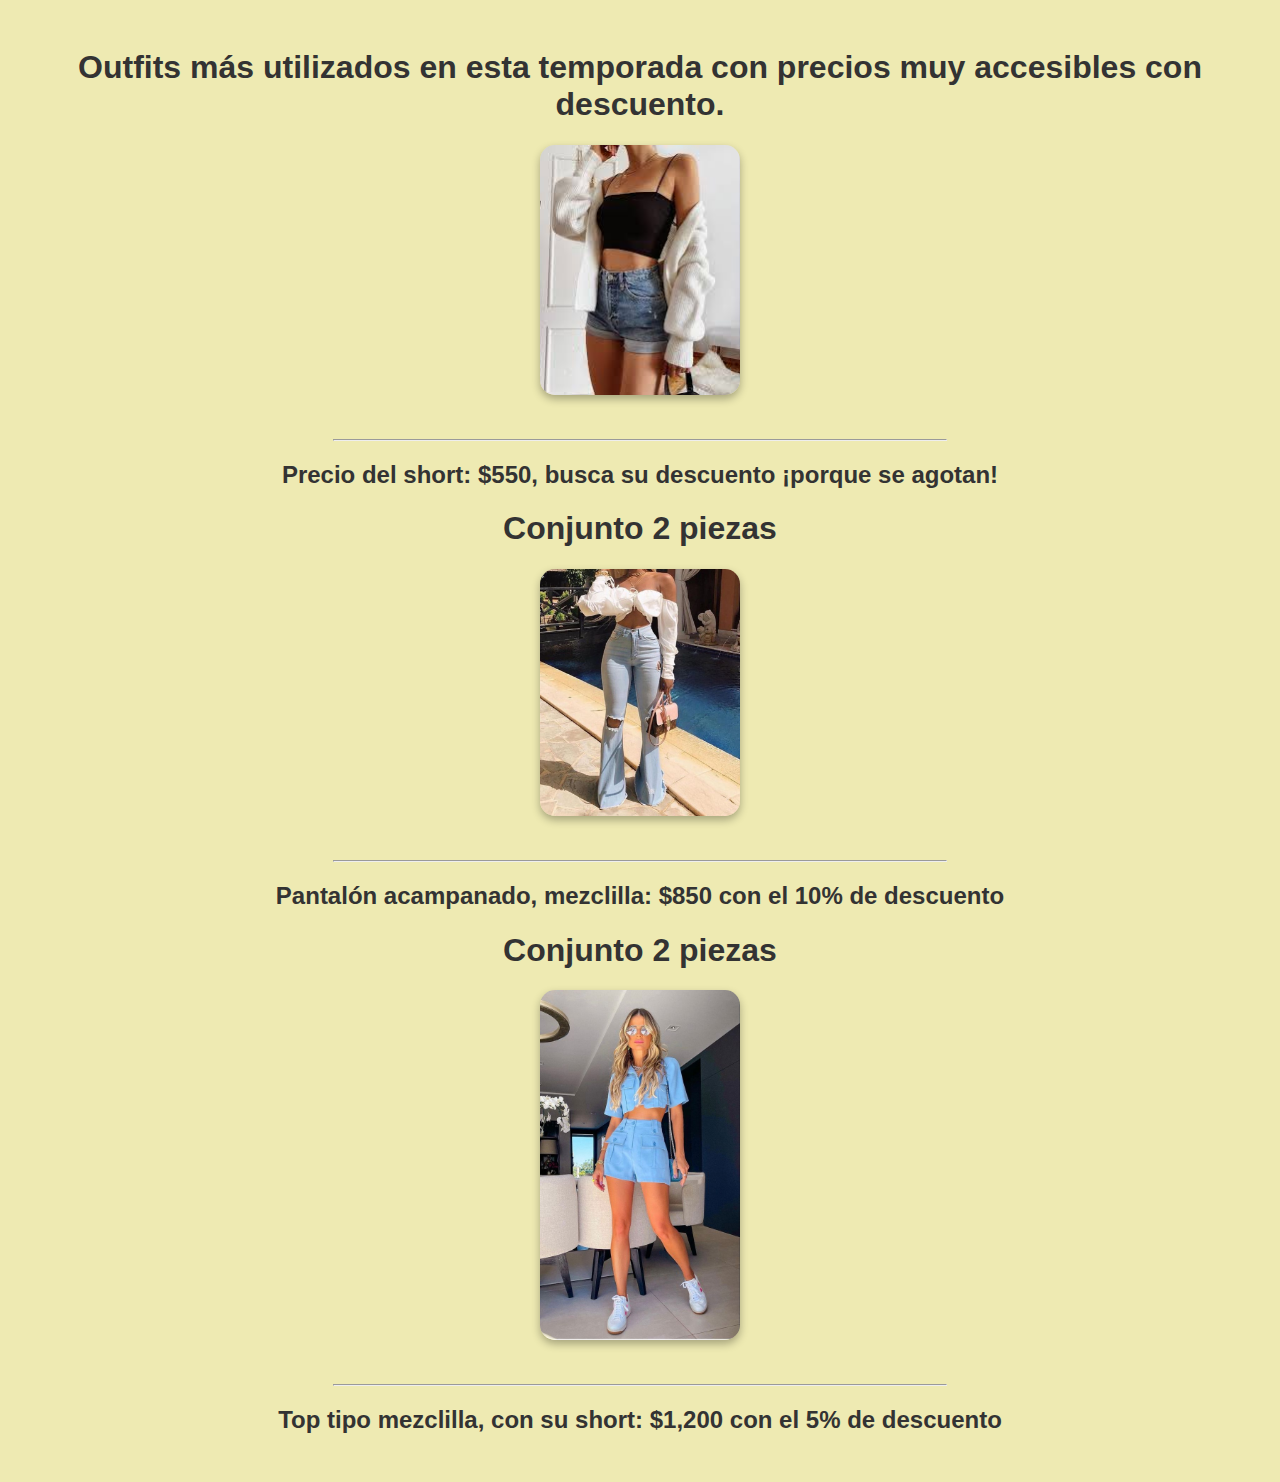
<file: Primavera.html>
<!DOCTYPE html>
<html lang="es">
<head>
  <meta charset="UTF-8">
  <meta name="viewport" content="width=device-width, initial-scale=1.0">
  <title>Primavera</title>
  <style>
    body {
      background-color: #eeeab2; 
      font-family: Arial, sans-serif;
      text-align: center;
      padding: 20px;
    }

    h1, h2 {
      color: #333;
    }

    img {
      border-radius: 15px;
      box-shadow: 0 4px 8px rgba(0,0,0,0.3);
      margin-bottom: 20px;
      transition: transform 0.3s;
    }

    img:hover {
      transform: scale(1.05);
    }

    hr {
      width: 50%;
      margin: 20px auto;
    }
  </style>
</head>
<body>

  <h1>Outfits más utilizados en esta temporada con precios muy accesibles con descuento.</h1>
  <img width="200px" src="o.jpg" alt="Este conjunto es ideal para esta primavera">
  <hr>
  <h2>Precio del short: $550, busca su descuento ¡porque se agotan!</h2>

  <h1>Conjunto 2 piezas</h1>
  <img width="200px" src="e.jpg" alt="Este conjunto va con los tonos de primavera">
  <hr>
  <h2>Pantalón acampanado, mezclilla: $850 con el 10% de descuento</h2>

  <h1>Conjunto 2 piezas</h1>
  <img width="200px" src="a.jpg" alt="Este conjunto color celeste">
  <hr>
  <h2>Top tipo mezclilla, con su short: $1,200 con el 5% de descuento</h2>

</body>
</html>
</file>
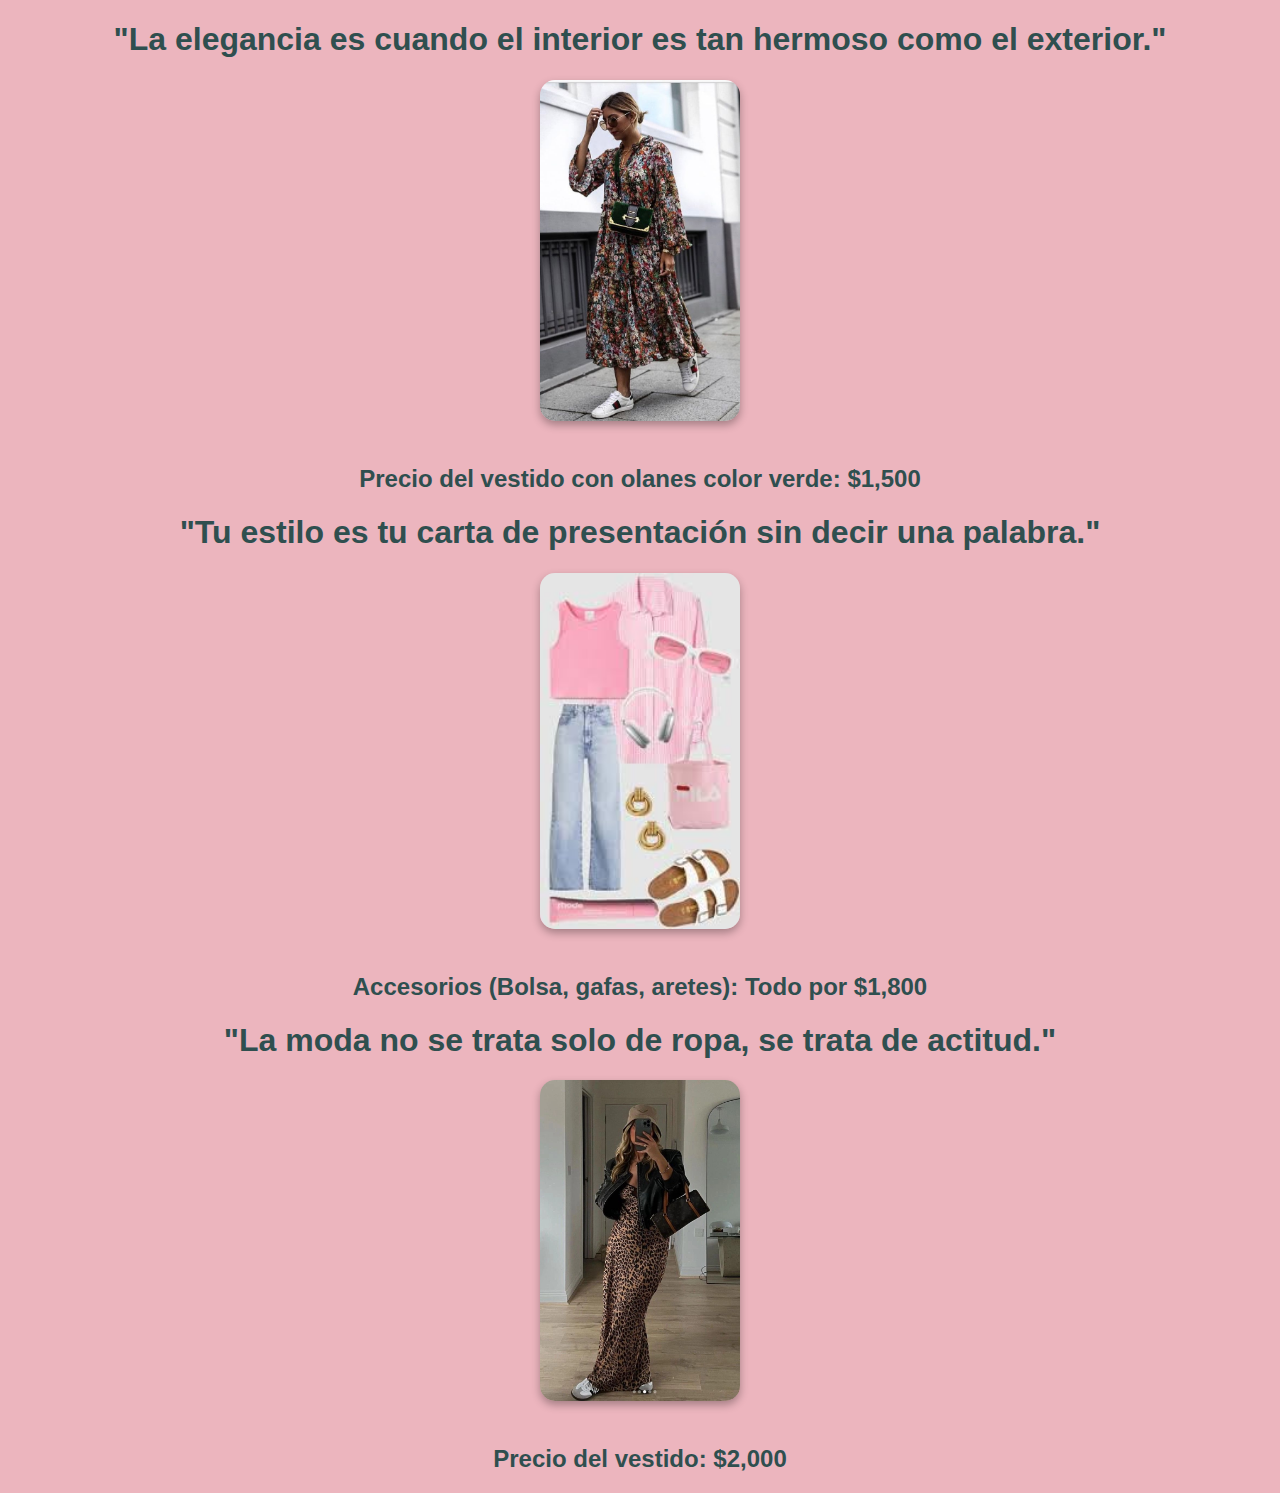
<file: verano.html>
<!DOCTYPE html>
<html lang="es">
<head>
  <meta charset="UTF-8">
  <meta name="viewport" content="width=device-width, initial-scale=1.0">
  <title>Moda Verano</title>
  <style>
    body {
      background-color: rgb(236, 181, 190);
      font-family: Arial, sans-serif;
      text-align: center;
    }

    img {
      border-radius: 15px;
      box-shadow: 0 4px 8px rgba(0,0,0,0.3);
      margin-bottom: 20px;
      transition: transform 0.3s;
    }

    img:hover {
      transform: scale(1.05);
    }

    h1, h2 {
      color: darkslategray;
    }
  </style>
</head>
<body>

  <h1>"La elegancia es cuando el interior es tan hermoso como el exterior."</h1>
  <img width="200px" src="n.jpg" alt="Los colores que más van a marcar en esta temporada">
  <h2>Precio del vestido con olanes color verde: $1,500</h2>

  <h1>"Tu estilo es tu carta de presentación sin decir una palabra."</h1>
  <img width="200px" src="r.jpg" alt="Rosa bb denomina en esta temporada">
  <h2>Accesorios (Bolsa, gafas, aretes): Todo por $1,800</h2>

  <h1>"La moda no se trata solo de ropa, se trata de actitud."</h1>
  <img width="200px" src="c.jpg" alt="Vestido largo, pegado y con olanes al final estilo elegante">
  <h2>Precio del vestido: $2,000</h2>

</body>
</html>
</file>
